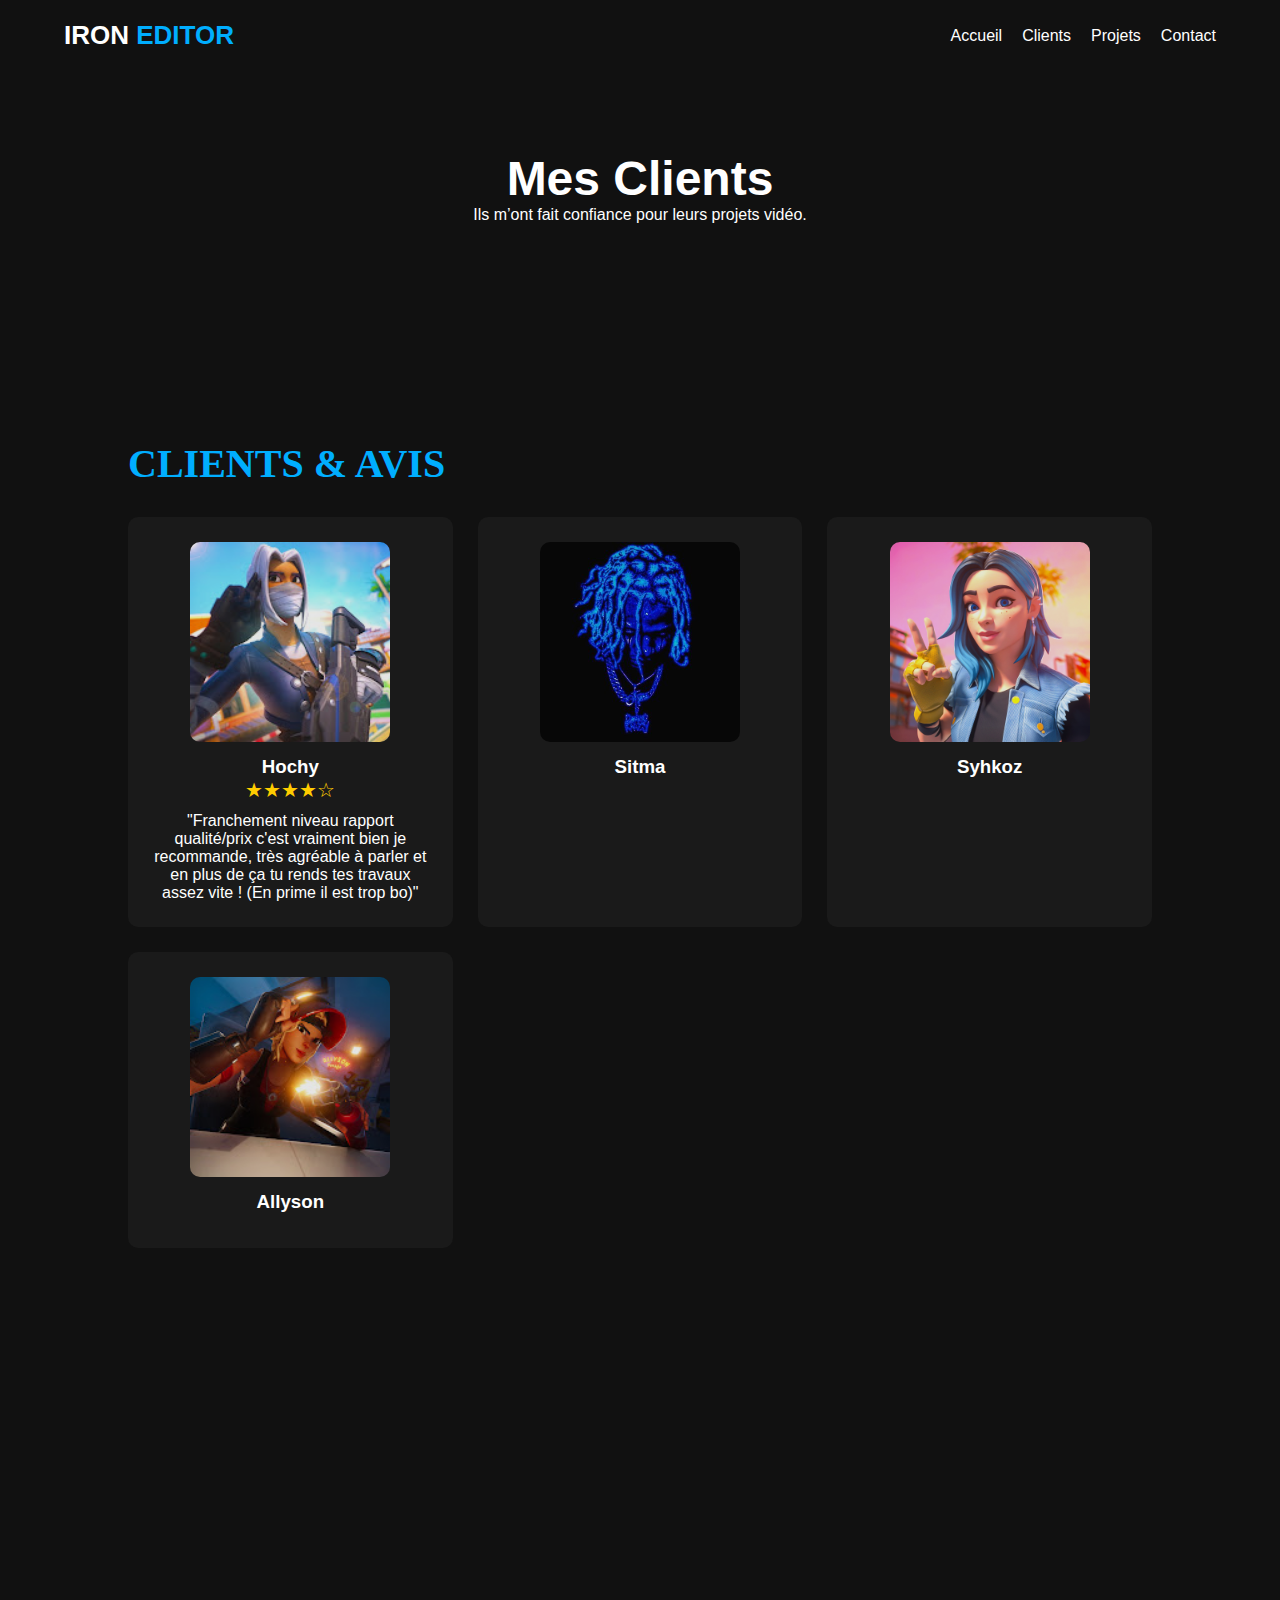
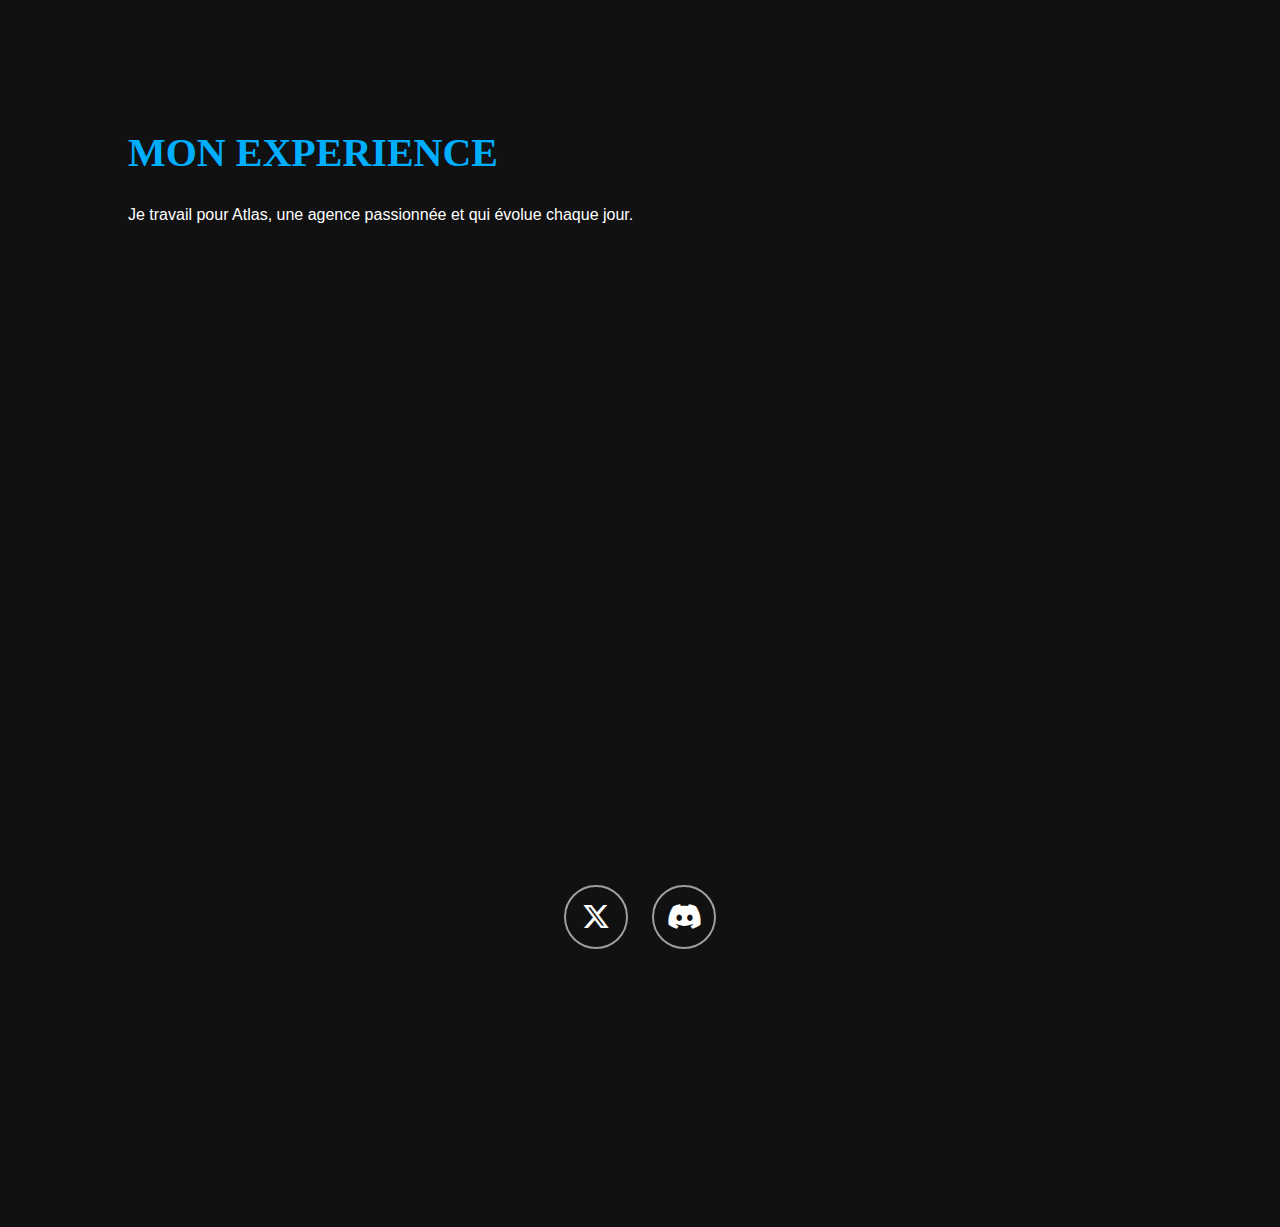
<file: clients.html>
<!DOCTYPE html>
<html lang="fr">
<head>
    <meta charset="UTF-8">
    <meta name="viewport" content="width=device-width, initial-scale=1.0">
    <title>Clients – Iron | Monteur Vidéo</title>
    <link rel="stylesheet" href="style.css">
</head>
<body>

<header class="small-header">
    <nav>
        <div class="logo">IRON <span>EDITOR</span></div>
        <ul>
            <li><a href="index.html">Accueil</a></li>
            <li><a href="clients.html" >Clients</a></li>
            <li><a href="projets.html">Projets</a></li>
            <li><a href="#contact">Contact</a></li>
        </ul>
    </nav>

    <div class="hero small">
        <h1>Mes Clients</h1>
        <p>Ils m’ont fait confiance pour leurs projets vidéo.</p>
    </div>
</header>

<section class="section">
    <h2>CLIENTS & AVIS</h2>

    <div class="grid">

        <!-- CLIENT 1 -->
        <div class="client-card fade-in">
            <img src="assets/chaine-hochy.jpg" class="client-logo" alt="Logo client 1">
            <h3>Hochy</h3>
            <div class="stars">★★★★☆</div>
            <p class="review">"Franchement niveau rapport qualité/prix c'est vraiment bien je recommande, très agréable à parler et en plus de ça tu rends tes travaux assez vite ! (En prime il est trop bo)"</p>
        </div>

        <!-- CLIENT 2 -->
        <div class="client-card fade-in">
            <img src="assets/stima-pdp.jpg" class="client-logo" alt="Logo client 2" width="2000px">
            <h3>Sitma</h3>
            <div class="stars"></div>
            <p class="review"></p>
        </div>

        <!-- CLIENT 3 -->
        <div class="client-card fade-in">
            <img src="assets/NOPRYM NEW SKIN.jpg" class="client-logo" alt="Logo client 3">
            <h3>Syhkoz</h3>
            <div class="stars"></div>
            <p class="review"></p>
        </div>

        <!-- CLIENT 4 -->
        <div class="client-card fade-in">
            <img src="assets/allyson-pdp.jpg" class="client-logo" alt="Logo client 4">
            <h3>Allyson</h3>
            <div class="stars"></div>
            <p class="review"></p>
        </div>

        <div class="client-card fade-in">
            <img src="assets/shistoplays-pdp.jpg" class="client-logo" alt="Logo client 5">
            <h3>ShistoPlays</h3>
            <div class="stars"></div>
            <p class="review"></p>
        </div>
        <div class="client-card fade-in">
            <img src="assets/arshii-pdp.jpg" class="client-logo" alt="Logo client 6">
            <h3>Arshii</h3>
            <div class="stars"></div>
            <p class="review"></p>
        </div>
        <div class="client-card fade-in">
            <img src="assets/natox-pdp.jpg" class="client-logo" alt="Logo client 7">
            <h3>Natox</h3>
            <div class="stars"></div>
            <p class="review"></p>
        </div>
        <div class="client-card fade-in">
            <img src="assets/ragneuf-pdp.jpg" class="client-logo" alt="Logo client 8">
            <h3>Ragneuf</h3>
            <div class="stars"></div>
            <p class="review"></p>
        </div>
        
    </div>
</section>

<section class="section">
    <h2>MON EXPERIENCE</h2>
    <p>Je travail pour Atlas, une agence passionnée et qui évolue chaque jour.</p>
    <br><br>
    <div class="client-card fade-in">
        <a href="https://x.com/atlas_mgp" target="_blank">
            <img src="assets/atlas-lite.jpg" class="atlas-logo" alt="Logo client 9" >
        </a>
        <h3></h3>
        <div class="stars"></div>
        <p class="review"></p>
    </div>
<!-- Font Awesome -->
<link rel="stylesheet" href="https://cdnjs.cloudflare.com/ajax/libs/font-awesome/6.5.0/css/all.min.css" />


</br></br></br></br></br></br></br></br>

<section id="contact">
<div class="social-wrapper">
    <div class="social-container">



<div class="social-container">
<a href="https://x.com/VTXIron/" target="_blank" class="social-btn twitter" aria-label="Twitter">
<i class="fa-brands fa-x-twitter"></i>
</a>


<a href="https://discord.gg/ad3s2NDaG4" target="_blank" class="social-btn discord" aria-label="Discord">
<i class="fa-brands fa-discord"></i>
</a>

</a>
</div>
</body-2>
</section>


</br></br></br></br></br></br></br></br></br></br></br>

    </div>
  </div>

<script>
// Animation d'apparition progressive
const elements = document.querySelectorAll('.fade-in');
elements.forEach((el, i) => {
    setTimeout(() => {
        el.classList.add('visible');
    }, i * 200);
});
</script>

</body>
</html>
</file>
<file: style.css>
* {
    margin: 0;
    padding: 0;
    box-sizing: border-box;
    font-family: "Poppins", sans-serif;
}

body {
    background: #111;
    color: white;
}

/* NAVIGATION */
header {
    background: url('assets/demo1.jpg') center/cover no-repeat;
    min-height: 70vh;
    position: relative;
}

nav {
    display: flex;
    justify-content: space-between;
    padding: 20px 5%;
    align-items: center;
}

nav .logo {
    font-size: 26px;
    font-weight: 700;
}

nav .logo span {
    color: #00aeff;
}

nav ul {
    display: flex;
    gap: 20px;
}

nav ul li {
    list-style: none;
}

nav ul li a {
    text-decoration: none;
    color: white;
    font-weight: 500;
    transition: 0.3s;
}

nav ul li a:hover {
    color: #00aeff;
}

/* HERO */
.hero {
    text-align: center;
    position: absolute;
    bottom: 15%;
    width: 100%;
}

.hero h1 {
    font-size: 3rem;
}

/* SECTIONS */
.section {
    padding: 80px 10%;
    background: #111;
}

.section.dark {
    background: #1a1a1a;
}

.section.header {
    background: #1a1a1a;
}

.section h2 {
    font-family: Montserrat Black;
    font-size: 2.5rem;
    color: #00aeff;
    margin-bottom: 30px;
}

/* VIDEO */
video {
    width: 100%;
    border-radius: 10px;
    margin-top: 20px;
}

iframe {
    width: 100%;
    border-radius: 10px;
    margin-top: 20px;
}


/* GRID PROJECTS */
.grid {
    display: grid;
    grid-template-columns: repeat(auto-fit, minmax(250px, 1fr));
    gap: 25px;
}

.grid-2 {
    display: grid;
    grid-template-columns: repeat(auto-fit, minmax(400px, 1fr));
    gap: 25px;
}

.card {
    background: #222;
    padding: 10px;
    border-radius: 10px;
    transition: transform .3s;
}

.card img {
    width: 100%;
    border-radius: 10px;
}

.card:hover {
    transform: scale(1.05);
}

/* CONTACT */
form {
    display: flex;
    flex-direction: column;
    gap: 15px;
    max-width: 500px;
    margin: auto;
}

input, textarea {
    padding: 12px;
    border: none;
    border-radius: 5px;
}

button {
    padding: 12px;
    background: 00aeff;
    color: rgb(255, 255, 255);
    border: none;
    cursor: pointer;
    border-radius: 5px;
    background: #00aeff;
}

button:hover {
    opacity: .8;
}

.msg {
    margin-top: 20px;
    text-align: center;
    color: #00ff88;
}

.small-header {
    background: #111;
    min-height: 40vh;
}

.hero.small {
    position: relative;
    top: 80px;
}

/* ACTIVE LINK */
nav ul li a.active {
    color: #ffbb00;
    font-weight: 600;
}

/* CLIENTS PAGE */

.client-card {
    background: #1a1a1a;
    padding: 25px;
    border-radius: 10px;
    text-align: center;
    transition: transform .3s, box-shadow .3s;
    opacity: 0;
    transform: translateY(30px);
}

.client-card.visible {
    opacity: 1;
    transform: translateY(0);
}

.client-card:hover {
    transform: scale(1.05);
    box-shadow: 0 0 20px #00aeff67;
}

.client-logo {
    width: 200px;
    height: auto;
    margin-bottom: 10px;
    filter: brightness(0.9);
    border-radius: 10px;
}

.atlas-logo {
    width: 1100px;
    height: auto;
    margin-bottom: 10px;
    filter: brightness(0.9);
    border-radius: 10px;
}

/* STAR RATING */
.stars {
    font-size: 20px;
    color: #ffcc00;
    margin-bottom: 10px;
}

/* ===================== */
/* style.css */
/* ===================== */


:root {
    --bg: #0f1024;
    --btn-border: rgba(255, 255, 255, 0.6);
    --icon-color: #ffffff;
    }
    
    

    
    
    .social-container {
    display: flex;
    gap: 24px;
    }
    
    
    .social-btn {
    width: 64px;
    height: 64px;
    border-radius: 50%;
    border: 2px solid var(--btn-border);
    display: flex;
    align-items: center;
    justify-content: center;
    color: var(--icon-color);
    font-size: 28px;
    text-decoration: none;
    position: relative;
    transition: all 0.3s ease;
    }
    
    
    .social-btn::after {
    content: "";
    position: absolute;
    inset: -6px;
    border-radius: 50%;
    opacity: 0;
    background: radial-gradient(circle, rgba(255,255,255,0.35), transparent 70%);
    transition: opacity 0.3s ease;
    }
    
    
    .social-btn:hover {
    transform: translateY(-4px) scale(1.05);
    border-color: #fff;
    }
    
    
    .social-btn:hover::after {
    opacity: 1;
    }
    
    
    .twitter:hover { color: #1da1f2; }
    .discord:hover { color: #5865f2; }
    .github:hover { color: #ffffff; }



    .body-2 {
    margin: 0;
    min-height: 100vh;
    display: flex;
    align-items: center;
    justify-content: center;
    background: radial-gradient(circle at top, #1b1c44, var(--bg));
    font-family: system-ui, -apple-system, BlinkMacSystemFont, sans-serif;
    }

    .social-wrapper {
        width: 100%;
        display: flex;
        justify-content: center; /* centre horizontalement */
        margin-top: 40px;
      }
      
      .social-container {
        display: flex;
        gap: 24px;
      }
</file>
